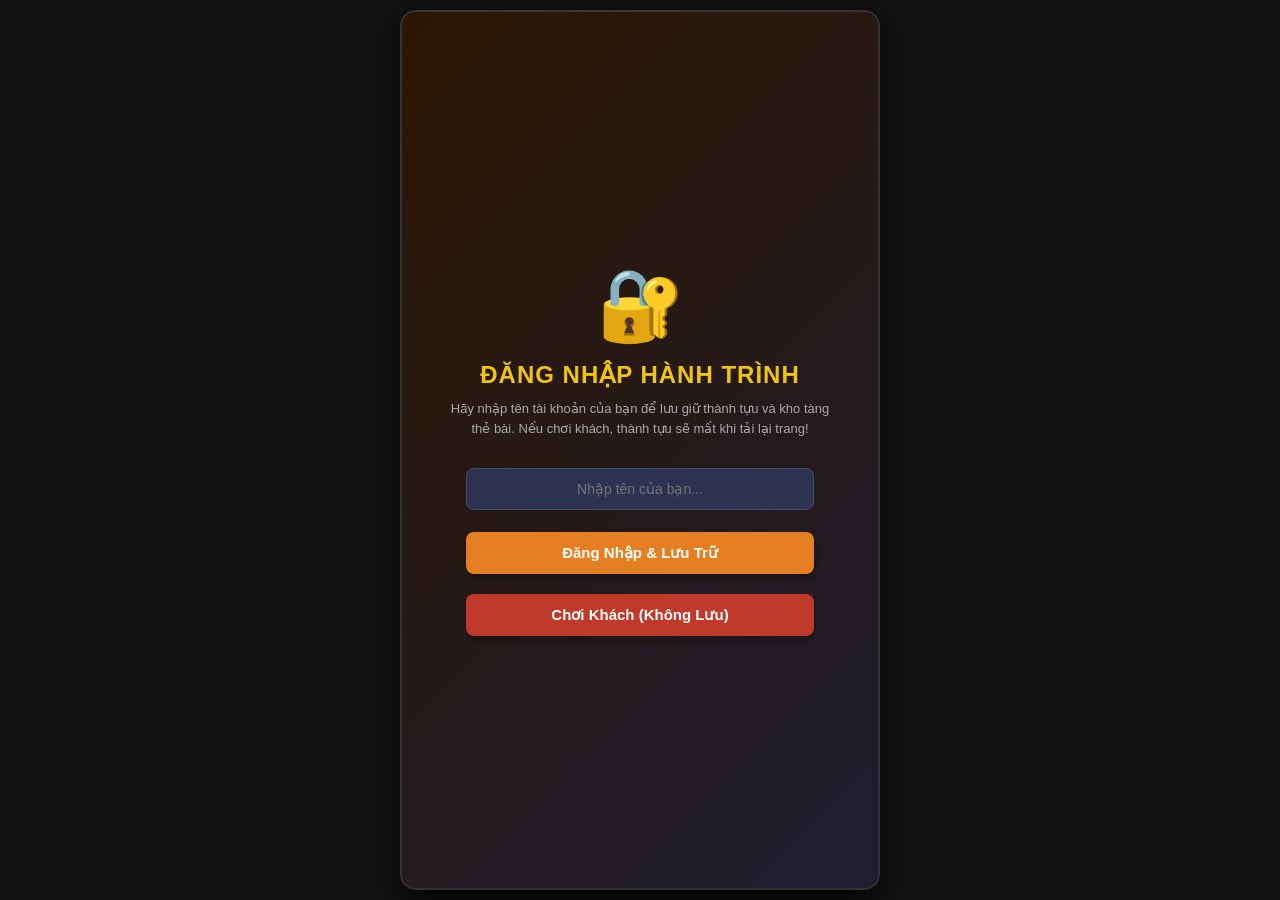
<file: index.html>
<!doctype html>
<html lang="vi">
  <head>
    <meta charset="UTF-8" />
    <meta name="viewport" content="width=device-width, initial-scale=1.0" />
    <title>Hành Trình 40 Năm Trên Sa Mạc - Thử Thách Đức Tin</title>

    <!-- Favicon chính -->
    <link rel="icon" type="image/png" sizes="96x96" href="./favicon.png" />
    <link rel="icon" type="image/png" sizes="32x32" href="./favicon.png" />
    <link rel="icon" type="image/png" sizes="16x16" href="./favicon.png" />

    <!-- Apple Touch Icon -->
    <link
      rel="apple-touch-icon"
      sizes="57x57"
      href="./favicon/apple-icon-57x57.png"
    />
    <link
      rel="apple-touch-icon"
      sizes="60x60"
      href="./favicon/apple-icon-60x60.png"
    />
    <link
      rel="apple-touch-icon"
      sizes="72x72"
      href="./favicon/apple-icon-72x72.png"
    />
    <link
      rel="apple-touch-icon"
      sizes="76x76"
      href="./favicon/apple-icon-76x76.png"
    />
    <link
      rel="apple-touch-icon"
      sizes="114x114"
      href="./favicon/apple-icon-114x114.png"
    />
    <link
      rel="apple-touch-icon"
      sizes="120x120"
      href="./favicon/apple-icon-120x120.png"
    />
    <link
      rel="apple-touch-icon"
      sizes="144x144"
      href="./favicon/apple-icon-144x144.png"
    />
    <link
      rel="apple-touch-icon"
      sizes="152x152"
      href="./favicon/apple-icon-152x152.png"
    />
    <link
      rel="apple-touch-icon"
      sizes="180x180"
      href="./favicon/apple-icon-180x180.png"
    />

    <!-- Android / Chrome -->
    <link rel="icon" type="image/png" sizes="192x192" href="./favicon.png" />

    <!-- Microsoft Tiles -->
    <meta name="msapplication-TileColor" content="#ffffff" />
    <meta
      name="msapplication-TileImage"
      content="./favicon/ms-icon-144x144.png"
    />
    <meta name="theme-color" content="#ffffff" />

    <link rel="stylesheet" href="style.css" />
  </head>
  <body>
    <div id="game-container">
      <!-- Màn hình Đăng Nhập -->
      <div id="login-screen" class="screen active">
        <div class="logo-icon">🔐</div>
        <h2>ĐĂNG NHẬP HÀNH TRÌNH</h2>
        <p>
          Hãy nhập tên tài khoản của bạn để lưu giữ thành tựu và kho tàng thẻ
          bài. Nếu chơi khách, thành tựu sẽ mất khi tải lại trang!
        </p>
        <div
          class="menu-buttons"
          style="
            width: 100%;
            display: flex;
            flex-direction: column;
            align-items: center;
          "
        >
          <input
            type="text"
            id="username-input"
            placeholder="Nhập tên của bạn..."
            style="
              padding: 12px;
              border-radius: 8px;
              border: 1px solid #434b6c;
              background: #2d3250;
              color: white;
              font-size: 14px;
              text-align: center;
              margin-bottom: 10px;
              width: 80%;
            "
          />
          <button
            class="main-btn"
            onclick="handleLogin()"
            style="width: 80%; margin-bottom: 8px"
          >
            Đăng Nhập & Lưu Trữ
          </button>
          <button
            class="main-btn hardcore-btn"
            onclick="skipLogin()"
            style="width: 80%"
          >
            Chơi Khách (Không Lưu)
          </button>
        </div>
      </div>

      <!-- Màn hình chính -->
      <div id="start-screen" class="screen">
        <div class="logo-icon">⛺</div>
        <h1>HÀNH TRÌNH 40 NĂM SA MẠC</h1>
        <p>
          Vượt qua 40 năm thử thách khắc nghiệt trong hoang địa, giữ vững đức
          tin để bước vào Đất Hứa.
        </p>
        <div
          class="menu-buttons"
          style="
            width: 100%;
            display: flex;
            flex-direction: column;
            align-items: center;
          "
        >
          <button
            class="main-btn"
            onclick="startGame(false)"
            style="width: 80%; margin-bottom: 8px"
          >
            Bắt Đầu Hành Trình
          </button>
          <button
            class="main-btn hardcore-btn"
            onclick="startGame(true)"
            style="width: 80%; margin-bottom: 8px"
          >
            Chế Độ Hardcore (10s/Lượt)
          </button>
          <button
            class="main-btn codex-btn"
            onclick="openCodex()"
            style="width: 80%; margin-bottom: 8px"
          >
            📖 Kho Tàng Thẻ Bài (<span id="card-count">0</span>/7)
          </button>
          <button
            class="main-btn"
            onclick="logout()"
            style="background: #7f8c8d; width: 80%"
          >
            Đăng Xuất
          </button>
        </div>
      </div>

      <!-- Màn hình chơi game -->
      <div id="game-screen" class="screen">
        <div id="top-bar">
          <div id="day-counter">Năm thứ 1 / 40</div>
          <div id="weather-badge" class="weather-normal">☀️ Nắng Gắt</div>
          <div id="time-indicator">☀️ Giai đoạn</div>
        </div>

        <!-- Thanh trạng thái tài nguyên -->
        <div id="stats-panel">
          <div class="stat-bar-container">
            <span class="stat-icon">💧</span>
            <div class="progress-bar">
              <div id="water-fill" class="fill water"></div>
            </div>
            <span id="water-text" class="stat-value">100%</span>
          </div>
          <div class="stat-bar-container">
            <span class="stat-icon">🍞</span>
            <div class="progress-bar">
              <div id="food-fill" class="fill food"></div>
            </div>
            <span id="food-text" class="stat-value">100%</span>
          </div>
          <div class="stat-bar-container">
            <span class="stat-icon">⚡</span>
            <div class="progress-bar">
              <div id="health-fill" class="fill health"></div>
            </div>
            <span id="health-text" class="stat-value">100%</span>
          </div>
          <div class="stat-bar-container">
            <span class="stat-icon">✨</span>
            <div class="progress-bar">
              <div id="faith-fill" class="fill faith"></div>
            </div>
            <span id="faith-text" class="stat-value">50%</span>
          </div>
        </div>

        <!-- Khu vực cốt truyện & sự kiện -->
        <div id="story-panel">
          <div id="visual-icon">🐪</div>
          <h2 id="story-title">Tiêu đề sự kiện</h2>
          <div id="story-desc-box">
            <p id="story-desc">Nội dung câu chuyện...</p>
          </div>
        </div>

        <!-- Các lựa chọn -->
        <div id="choices-panel">
          <!-- Nút lựa chọn thêm tự động bằng JS -->
        </div>
      </div>

      <!-- Màn hình Kho Tàng Thẻ Bài (Codex) -->
      <div id="codex-screen" class="screen">
        <h2>📖 Kho Tàng Thẻ Bài Kinh Thánh</h2>
        <p>
          Sưu tầm đủ thẻ bài qua 40 năm hoang địa để minh chứng cho hành trình
          đức tin.
        </p>
        <div id="codex-grid"></div>
        <button class="main-btn" onclick="closeCodex()">Quay Lại</button>
      </div>

      <!-- Màn hình Kết Thúc -->
      <div id="end-screen" class="screen">
        <div id="end-icon">✨</div>
        <h2 id="end-title">KẾT QUẢ</h2>
        <p id="end-desc">Mô tả kết quả hành trình...</p>
        <div id="reward-card-notice"></div>
        <button class="main-btn" onclick="switchScreen('start-screen')">
          Về Trang Chủ
        </button>
      </div>
    </div>

    <!-- Popup nhận Thẻ Bài -->
    <div id="scripture-popup" class="popup hidden">
      <div class="popup-content">
        <h3 id="popup-title">✨ Nhận Được Thẻ Bài Mới!</h3>
        <blockquote id="popup-verse">
          "Lời Chúa là ngọn đèn cho chân tôi..."
        </blockquote>
        <button class="main-btn" onclick="closeScripturePopup()">
          Tiếp Tục Hành Trình
        </button>
      </div>
    </div>

    <script src="script.js"></script>
  </body>
</html>
</file>
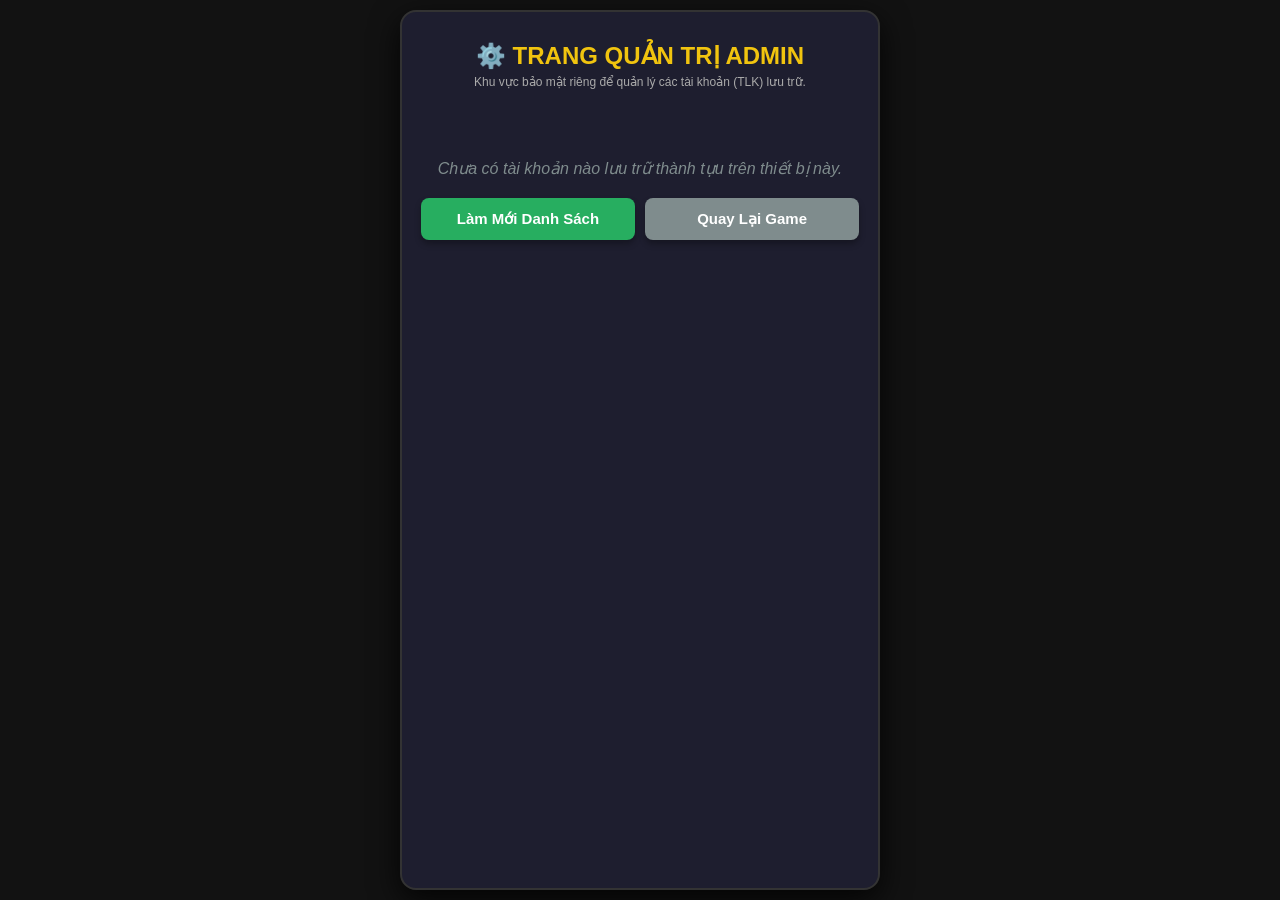
<file: admin.html>
<!doctype html>
<html lang="vi">
  <head>
    <meta charset="UTF-8" />
    <meta name="viewport" content="width=device-width, initial-scale=1.0" />
    <title>Trang Quản Trị Admin - Hoang Địa 40 Năm</title>
    <link rel="stylesheet" href="style.css" />
  </head>
  <body>
    <div
      id="game-container"
      style="justify-content: flex-start; padding-top: 30px"
    >
      <div style="text-align: center; margin-bottom: 20px">
        <h2 style="color: #f1c40f; margin-bottom: 5px">
          ⚙️ TRANG QUẢN TRỊ ADMIN
        </h2>
        <p style="font-size: 12px; color: #aaa">
          Khu vực bảo mật riêng để quản lý các tài khoản (TLK) lưu trữ.
        </p>
      </div>

      <div
        id="account-list-container"
        style="
          width: 100%;
          max-height: 520px;
          overflow-y: auto;
          margin-bottom: 20px;
          display: flex;
          flex-direction: column;
          gap: 8px;
          padding: 0 5px;
        "
      >
        <!-- Danh sách tài khoản load bằng JS -->
      </div>

      <div
        style="display: flex; gap: 10px; justify-content: center; width: 100%"
      >
        <button
          class="main-btn"
          onclick="renderAdminAccounts()"
          style="background: #27ae60; width: 45%"
        >
          Làm Mới Danh Sách
        </button>
        <button
          class="main-btn"
          onclick="window.location.href = 'index.html'"
          style="background: #7f8c8d; width: 45%"
        >
          Quay Lại Game
        </button>
      </div>
    </div>

    <script>
      // Tự động load danh sách tài khoản ngay khi mở trang admin.html
      window.onload = function () {
        renderAdminAccounts();
      };

      function renderAdminAccounts() {
        const container = document.getElementById("account-list-container");
        container.innerHTML = "";

        let accounts = [];
        for (let i = 0; i < localStorage.length; i++) {
          const key = localStorage.key(i);
          if (key && key.startsWith("desert_cards_")) {
            const username = key.replace("desert_cards_", "");
            accounts.push(username);
          }
        }

        if (accounts.length === 0) {
          container.innerHTML = `<p style="color: #7f8c8d; font-style: italic; text-align: center; margin-top: 50px;">Chưa có tài khoản nào lưu trữ thành tựu trên thiết bị này.</p>`;
          return;
        }

        accounts.forEach((acc) => {
          const item = document.createElement("div");
          item.className = "admin-account-item";

          let unlockedCount = 0;
          try {
            const data = JSON.parse(
              localStorage.getItem(`desert_cards_${acc}`) || "[]",
            );
            unlockedCount = data.length;
          } catch (e) {}

          item.innerHTML = `
                    <div>
                        <span style="font-size: 13px; color: #fff; font-weight: bold;">👤 ${acc}</span>
                        <p style="font-size: 11px; color: #f1c40f; margin: 2px 0 0 0;">Thẻ bài đã lưu: ${unlockedCount}/7</p>
                    </div>
                    <button class="delete-btn" onclick="deleteAccount('${acc}')">Xóa TLK</button>
                `;
          container.appendChild(item);
        });
      }

      function deleteAccount(username) {
        if (
          confirm(
            `Bạn có chắc chắn muốn xóa tài khoản "${username}" cùng toàn bộ dữ liệu lưu trữ không?`,
          )
        ) {
          localStorage.removeItem(`desert_cards_${username}`);
          renderAdminAccounts();
        }
      }
    </script>
  </body>
</html>
</file>
<file: style.css>
* {
  box-sizing: border-box;
  margin: 0;
  padding: 0;
  font-family: "Segoe UI", Tahoma, Geneva, Verdana, sans-serif;
}

body {
  background: #121212;
  color: #f5f5f5;
  display: flex;
  justify-content: center;
  align-items: center;
  height: 100vh;
  overflow: hidden;
}

#game-container {
  width: 100%;
  max-width: 480px;
  height: 100vh;
  max-height: 880px;
  background: #1e1e2f;
  border-radius: 16px;
  box-shadow: 0 10px 30px rgba(0, 0, 0, 0.8);
  display: flex;
  flex-direction: column;
  position: relative;
  overflow: hidden;
  border: 2px solid #333;
  transition: all 0.5s ease;
}

.golden-aura {
  box-shadow: 0 0 35px rgba(241, 196, 15, 0.5) !important;
  border-color: #f1c40f !important;
}

.screen {
  display: none;
  flex-direction: column;
  height: 100%;
  padding: 20px;
  position: absolute;
  top: 0;
  left: 0;
  width: 100%;
  background: #1e1e2f;
  transition: opacity 0.3s ease;
}

.screen.active {
  display: flex;
}

#login-screen,
#start-screen {
  justify-content: center;
  align-items: center;
  text-align: center;
  background: linear-gradient(135deg, #2c1602, #1e1e2f);
}

.logo-icon {
  font-size: 70px;
  margin-bottom: 15px;
  animation: float 3s ease-in-out infinite;
}

@keyframes float {
  0%,
  100% {
    transform: translateY(0);
  }
  50% {
    transform: translateY(-10px);
  }
}

#login-screen h2,
#start-screen h1 {
  font-size: 24px;
  color: #f1c40f;
  margin-bottom: 10px;
  letter-spacing: 1px;
}

#login-screen p,
#start-screen p {
  font-size: 13px;
  color: #aaa;
  margin-bottom: 30px;
  padding: 0 20px;
  line-height: 1.5;
}

.menu-buttons {
  display: flex;
  flex-direction: column;
  gap: 12px;
  width: 80%;
}

.main-btn {
  background: #e67e22;
  color: white;
  border: none;
  padding: 12px 20px;
  font-size: 15px;
  font-weight: bold;
  border-radius: 8px;
  cursor: pointer;
  transition:
    background 0.2s,
    transform 0.1s;
  box-shadow: 0 4px 6px rgba(0, 0, 0, 0.3);
}

.main-btn:hover {
  background: #d35400;
  transform: translateY(-2px);
}

.hardcore-btn {
  background: #c0392b;
}
.hardcore-btn:hover {
  background: #962d22;
}

.codex-btn {
  background: #27ae60;
}
.codex-btn:hover {
  background: #219653;
}

#top-bar {
  display: flex;
  justify-content: space-between;
  align-items: center;
  font-size: 13px;
  font-weight: bold;
  color: #bdc3c7;
  margin-bottom: 15px;
  background: rgba(0, 0, 0, 0.2);
  padding: 8px 12px;
  border-radius: 6px;
}

#weather-badge {
  padding: 3px 8px;
  border-radius: 4px;
  font-size: 11px;
}
.weather-normal {
  background: #d35400;
  color: #fff;
}
.weather-storm {
  background: #8e44ad;
  color: #fff;
  animation: pulse 1s infinite;
}
.weather-cold {
  background: #2980b9;
  color: #fff;
}

@keyframes pulse {
  0% {
    opacity: 1;
  }
  50% {
    opacity: 0.6;
  }
  100% {
    opacity: 1;
  }
}

#stats-panel {
  display: grid;
  grid-template-columns: 1fr 1fr;
  gap: 10px;
  margin-bottom: 20px;
}

.stat-bar-container {
  display: flex;
  align-items: center;
  background: rgba(255, 255, 255, 0.05);
  padding: 6px 10px;
  border-radius: 6px;
  gap: 8px;
}

.stat-icon {
  font-size: 16px;
}

.progress-bar {
  flex-grow: 1;
  height: 8px;
  background: #444;
  border-radius: 4px;
  overflow: hidden;
}

.fill {
  height: 100%;
  width: 100%;
  transition: width 0.4s ease;
}

.fill.water {
  background: #3498db;
}
.fill.food {
  background: #e67e22;
}
.fill.health {
  background: #e74c3c;
}
.fill.faith {
  background: #f1c40f;
}

.stat-value {
  font-size: 11px;
  font-weight: bold;
  min-width: 32px;
  text-align: right;
}

#story-panel {
  background: rgba(0, 0, 0, 0.3);
  border-radius: 10px;
  padding: 15px;
  text-align: center;
  margin-bottom: 15px;
  border: 1px solid rgba(255, 255, 255, 0.08);
  flex-grow: 1;
  display: flex;
  flex-direction: column;
  justify-content: center;
}

#visual-icon {
  font-size: 45px;
  margin-bottom: 10px;
}

#story-title {
  font-size: 15px;
  color: #f1c40f;
  margin-bottom: 8px;
}

#story-desc-box {
  max-height: 120px;
  overflow-y: auto;
}

#story-desc {
  font-size: 12px;
  line-height: 1.5;
  color: #dcdde1;
}

#choices-panel {
  display: flex;
  flex-direction: column;
  gap: 10px;
  margin-bottom: 10px;
}

.choice-btn {
  background: #2d3250;
  color: #f5f5f5;
  border: 1px solid #434b6c;
  padding: 11px 15px;
  border-radius: 8px;
  font-size: 12px;
  text-align: left;
  cursor: pointer;
  transition: all 0.2s;
  line-height: 1.4;
}

.choice-btn:hover {
  background: #3f466f;
  border-color: #f1c40f;
  transform: translateX(3px);
}

#timer-container {
  font-size: 12px;
  text-align: center;
  color: #e74c3c;
  font-weight: bold;
  margin-bottom: 8px;
}

#codex-screen {
  overflow-y: auto;
  align-items: center;
  text-align: center;
}

#codex-screen h2 {
  color: #f1c40f;
  margin-bottom: 5px;
  font-size: 20px;
}
#codex-screen p {
  font-size: 12px;
  color: #aaa;
  margin-bottom: 15px;
}

#codex-grid {
  display: grid;
  grid-template-columns: 1fr;
  gap: 10px;
  width: 100%;
  margin-bottom: 20px;
  max-height: 520px;
  overflow-y: auto;
  padding-right: 5px;
}

.codex-card {
  background: #252538;
  border: 1px solid #444;
  padding: 12px;
  border-radius: 8px;
  text-align: left;
}

.codex-card.unlocked {
  border-color: #f1c40f;
  background: rgba(241, 196, 15, 0.05);
}

.codex-card.legendary.unlocked {
  border-color: #e67e22;
  background: rgba(230, 126, 34, 0.1);
}

.codex-card strong {
  font-size: 13px;
  color: #f1c40f;
  display: block;
  margin-bottom: 4px;
}
.codex-card p {
  font-size: 11px;
  color: #bbb;
  margin: 0;
  font-style: italic;
}

.popup {
  position: absolute;
  top: 0;
  left: 0;
  width: 100%;
  height: 100%;
  background: rgba(0, 0, 0, 0.85);
  display: flex;
  justify-content: center;
  align-items: center;
  z-index: 100;
  padding: 20px;
}

.popup.hidden {
  display: none;
}

.popup-content {
  background: #252538;
  border: 2px solid #f1c40f;
  padding: 25px;
  border-radius: 12px;
  text-align: center;
  max-width: 360px;
  box-shadow: 0 0 25px rgba(241, 196, 15, 0.3);
}

.popup-content h3 {
  color: #f1c40f;
  margin-bottom: 15px;
  font-size: 18px;
}

.popup-content blockquote {
  font-size: 13px;
  color: #ddd;
  font-style: italic;
  line-height: 1.6;
  margin-bottom: 20px;
  background: rgba(0, 0, 0, 0.2);
  padding: 12px;
  border-radius: 6px;
  border-left: 3px solid #f1c40f;
}

@keyframes shake {
  0%,
  100% {
    transform: translateX(0);
  }
  20%,
  60% {
    transform: translateX(-6px);
  }
  40%,
  80% {
    transform: translateX(6px);
  }
}

.shake {
  animation: shake 0.4s ease-in-out;
}
.danger-flash {
  border-color: #e74c3c !important;
  box-shadow: 0 0 25px rgba(231, 76, 60, 0.6) !important;
}
.gold-glow {
  border-color: #f1c40f !important;
  box-shadow: 0 0 20px rgba(241, 196, 15, 0.4) !important;
}
</file>
